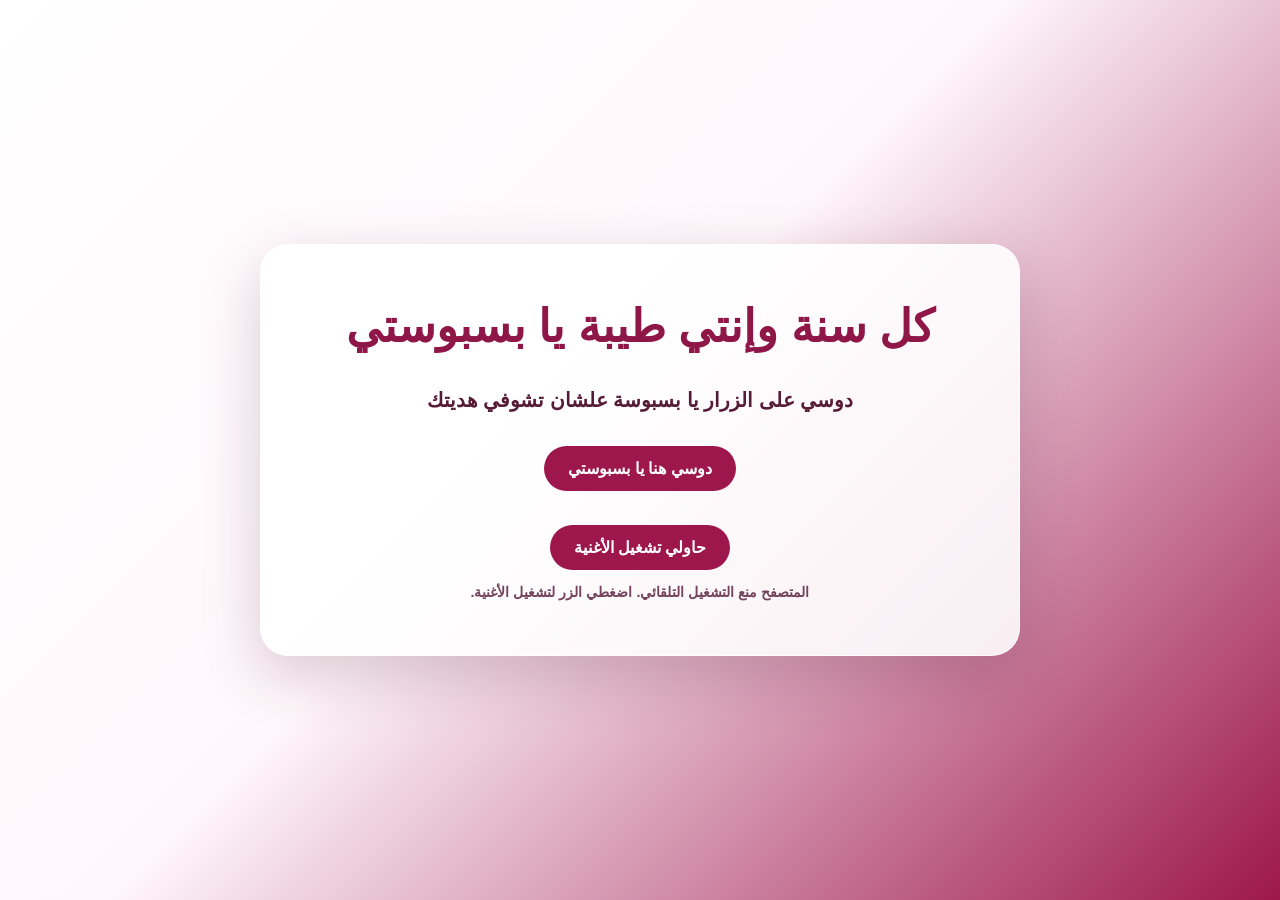
<file: index.html>
<!DOCTYPE html>
<html lang="ar" dir="rtl">
<head>
    <meta charset="UTF-8">
    <meta name="viewport" content="width=device-width, initial-scale=1.0">
    <meta name="theme-color" content="#9d174d">
    <title>هدية عيد ميلاد شهودة</title>
    <link rel="stylesheet" href="style.css">
</head>
<body>
    <main class="card">
        <h1>كل سنة وإنتي طيبة يا بسبوستي</h1>
        <p>دوسي على الزرار يا بسبوسة علشان تشوفي هديتك</p>
        <a class="button-link" href="index2.html">دوسي هنا يا بسبوستي</a>
        <div class="music-control">
            <audio class="background-music" src="music.mp3" autoplay loop preload="auto"></audio>
            <button class="music-button" type="button" aria-pressed="false">شغّلي الأغنية</button>
            <p class="music-note" aria-live="polite">هنحاول نشغّل الموسيقى تلقائيًا</p>
        </div>
    </main>
    <script src="music.js"></script>
</body>
</html>
</file>
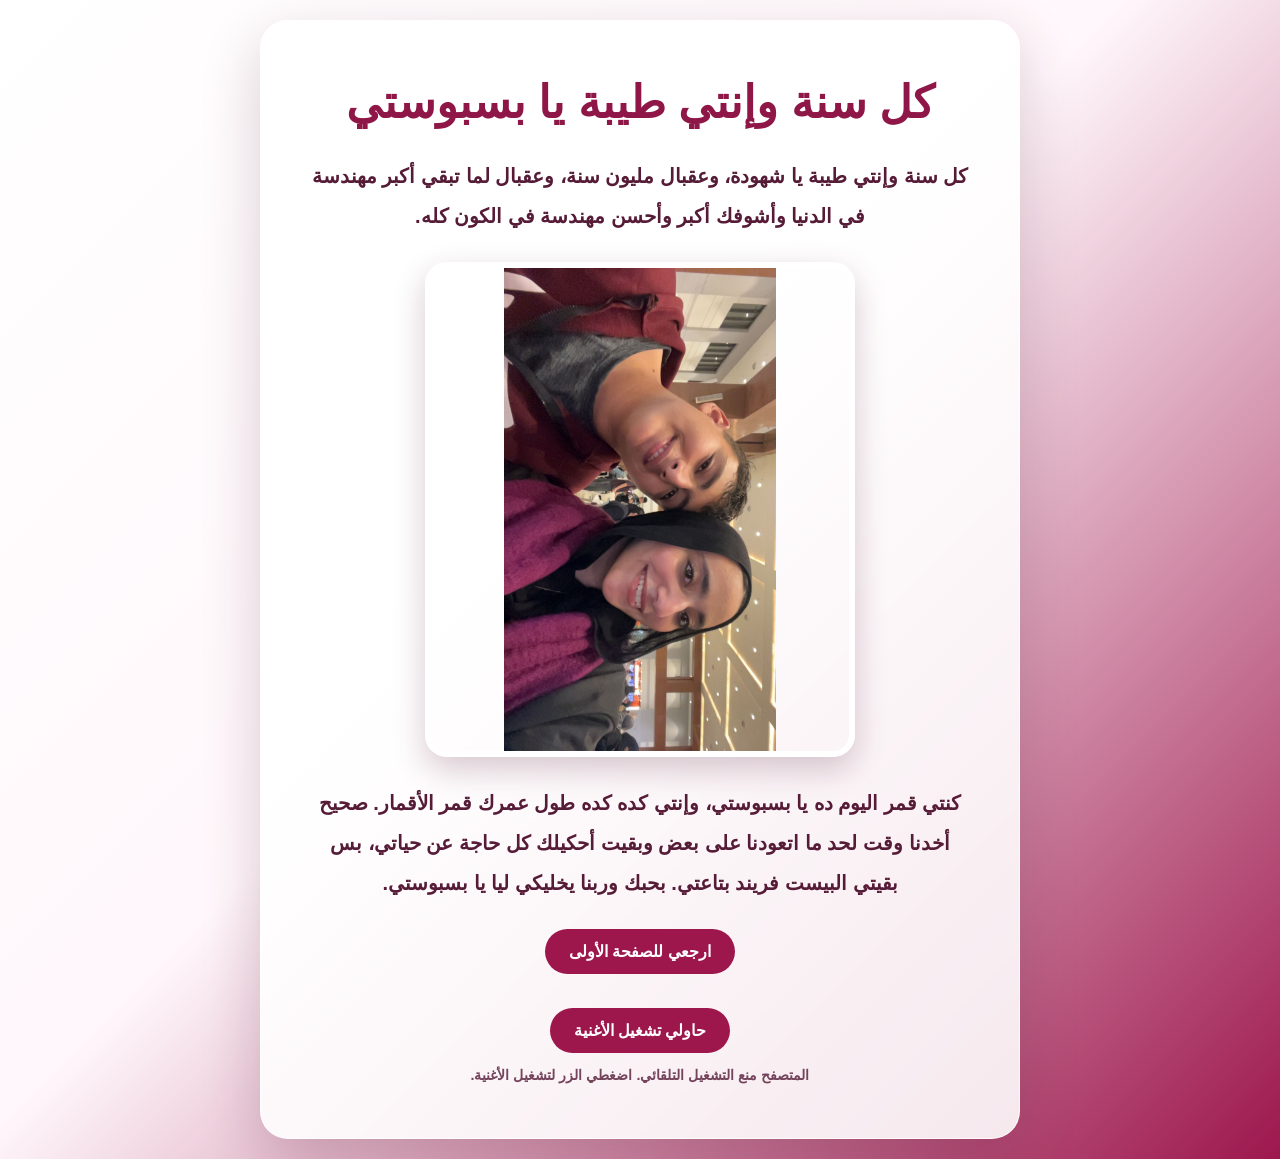
<file: index2.html>
<!DOCTYPE html>
<html lang="ar" dir="rtl">
<head>
    <meta charset="UTF-8">
    <meta name="viewport" content="width=device-width, initial-scale=1.0">
    <meta name="theme-color" content="#9d174d">
    <title>كل سنة وإنتي طيبة يا شهودة</title>
    <link rel="stylesheet" href="style.css">
</head>
<body>
    <main class="card">
        <h1>كل سنة وإنتي طيبة يا بسبوستي</h1>
        <p>كل سنة وإنتي طيبة يا شهودة، وعقبال مليون سنة، وعقبال لما تبقي أكبر مهندسة في الدنيا وأشوفك أكبر وأحسن مهندسة في الكون كله.</p>
        <img class="gift-photo" src="shahd.jpeg" alt="صورة ليا أنا وشهودتي">
        <p>كنتي قمر اليوم ده يا بسبوستي، وإنتي كده كده طول عمرك قمر الأقمار. صحيح أخدنا وقت لحد ما اتعودنا على بعض وبقيت أحكيلك كل حاجة عن حياتي، بس بقيتي البيست فريند بتاعتي. بحبك وربنا يخليكي ليا يا بسبوستي.</p>
        <a class="button-link" href="index.html">ارجعي للصفحة الأولى</a>
        <div class="music-control">
            <audio class="background-music" src="music.mp3" autoplay loop preload="auto"></audio>
            <button class="music-button" type="button" aria-pressed="false">شغّلي الأغنية</button>
            <p class="music-note" aria-live="polite">هنحاول نشغّل الموسيقى تلقائيًا</p>
        </div>
    </main>
    <script src="music.js"></script>
</body>
</html>
</file>
<file: style.css>
* {
    box-sizing: border-box;
}

body {
    min-height: 100vh;
    min-height: 100svh;
    margin: 0;
    padding: max(20px, env(safe-area-inset-top)) max(16px, env(safe-area-inset-right)) max(20px, env(safe-area-inset-bottom)) max(16px, env(safe-area-inset-left));
    display: flex;
    align-items: center;
    justify-content: center;
    color: #561b36;
    background: linear-gradient(135deg, #fff 0%, #fff7fb 46%, #9d174d 100%);
    font-family: Arial, Tahoma, sans-serif;
    font-weight: 700;
    text-align: center;
}

.card {
    width: min(100%, 760px);
    min-width: 0;
    padding: clamp(24px, 5vw, 48px);
    border: 1px solid rgb(255 255 255 / 75%);
    border-radius: 28px;
    background: rgb(255 255 255 / 88%);
    box-shadow: 0 20px 60px rgb(72 13 42 / 20%);
}

h1 {
    margin: 0 0 20px;
    color: #8f1748;
    font-size: clamp(1.8rem, 5vw, 2.8rem);
    line-height: 1.5;
}

p {
    margin: 16px auto;
    font-size: clamp(1.05rem, 2.8vw, 1.25rem);
    line-height: 2;
}

.gift-photo {
    display: block;
    width: min(100%, 430px);
    max-height: 55vh;
    max-height: 55svh;
    margin: 26px auto;
    border: 6px solid #fff;
    border-radius: 22px;
    object-fit: contain;
    box-shadow: 0 12px 32px rgb(72 13 42 / 22%);
}

.button-link,
.music-button {
    display: inline-block;
    margin: 10px 6px 0;
    padding: 13px 24px;
    border: 0;
    border-radius: 999px;
    color: #fff;
    background: #9d174d;
    font: inherit;
    font-size: 1rem;
    text-decoration: none;
    cursor: pointer;
    transition: background-color 160ms ease, transform 160ms ease;
}

.button-link:hover,
.music-button:hover {
    background: #74123a;
    transform: translateY(-2px);
}

.button-link:focus-visible,
.music-button:focus-visible {
    outline: 3px solid #e9a3c1;
    outline-offset: 4px;
}

.music-control {
    margin-top: 24px;
}

.music-note {
    margin: 8px 0 0;
    color: #74445c;
    font-size: 0.9rem;
    overflow-wrap: anywhere;
}

@media (max-width: 480px) {
    body {
        padding: max(14px, env(safe-area-inset-top)) max(12px, env(safe-area-inset-right)) max(14px, env(safe-area-inset-bottom)) max(12px, env(safe-area-inset-left));
    }

    .card {
        padding: 22px 16px;
        border-radius: 22px;
    }

    h1 {
        font-size: clamp(1.55rem, 8vw, 2rem);
        line-height: 1.4;
    }

    p {
        font-size: clamp(1rem, 4.5vw, 1.15rem);
        line-height: 1.8;
    }

    .gift-photo {
        max-height: 48vh;
        max-height: 48svh;
        margin: 20px auto;
        border-width: 4px;
        border-radius: 18px;
    }

    .button-link,
    .music-button {
        width: min(100%, 320px);
        margin-right: 0;
        margin-left: 0;
        padding: 13px 18px;
        white-space: normal;
    }
}

@media (max-height: 500px) and (orientation: landscape) {
    body {
        align-items: flex-start;
    }

    .gift-photo {
        max-height: 45vh;
        max-height: 45svh;
    }
}

@media (prefers-reduced-motion: reduce) {
    *,
    *::before,
    *::after {
        scroll-behavior: auto !important;
        transition-duration: 0.01ms !important;
        animation-duration: 0.01ms !important;
        animation-iteration-count: 1 !important;
    }
}
</file>
